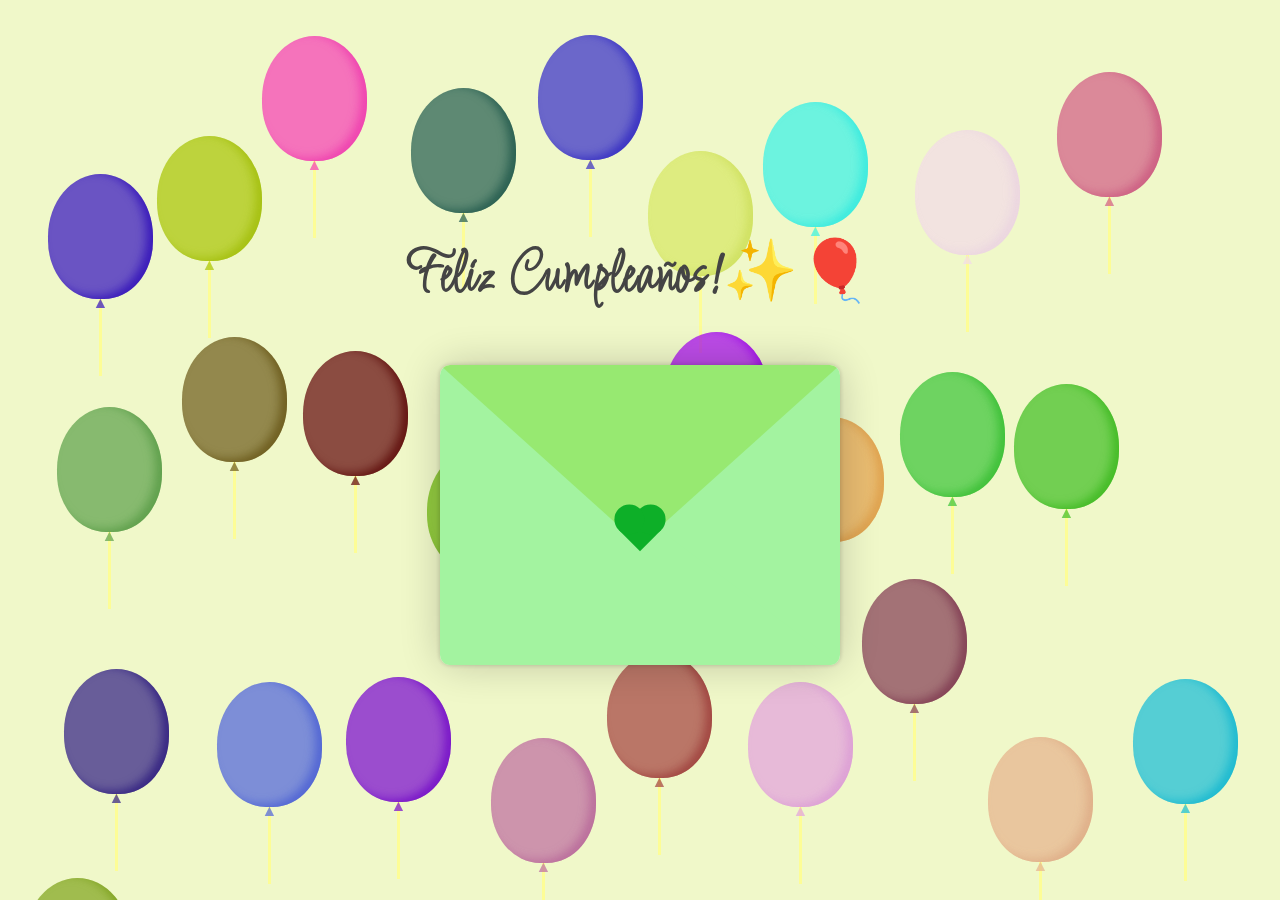
<file: index.html>
<!DOCTYPE html>
<html lang="en">
<head>
    <meta charset="UTF-8">
    <meta name="viewport" content="width=device-width, initial-scale=1.0">
    <!--Google-Fonts-->
    <link rel="preconnect" href="https://fonts.googleapis.com">
    <link rel="preconnect" href="https://fonts.gstatic.com" crossorigin>
    <link href="https://fonts.googleapis.com/css2?family=Emilys+Candy&family=Licorice&display=swap" rel="stylesheet">

    <link rel="stylesheet" href="style.css">
    <title>Carta feliz cumpleaños</title>
</head>
<body>
    <h1>Feliz Cumpleaños!✨<span class="emoji-globo">🎈</span></h1>

    <div class="contenedor">
        <div class="envoltura-sobre">
            <div class="sobre">
                <div class="carta">
                    <div class="contenido">
                        <h3>Feliz pumpleañitos feliz</h3>
                        <br>
                        <p>
                            Feliz Cumple corazón de conchuda ♡. Te lleno de besitos virtuales y espero la pases muy contenta hoy, que te saquen a comer a un lugar lindo y tengas un autfit lindo que ponerte. Besotes en las mejillas y un chupon desubicado en la teta👄
</p>
                        <br>
                        <p>Te queremos mucho: Monos y Yo 🧡</p>
                        <br>
                        <p>Pd: Toca el emoji de globo</p>
                    </div>
                </div>
            </div>
            <div class="corazon"></div>
            <div class="solapa-derecha"></div>
            <div class="solapa-izquierda"></div>
        </div>
    </div>

    <button class="boton-raro"><a href="https://matias.me/nsfw/">Boton sorpresa</a></button>

    <div id="contenedor-globos">
    </div>

    <script src="script.js" type="text/javascript"></script>
</body>
</html>
</file>
<file: style.css>
* {
    margin: 0;
    padding: 0;
    box-sizing: border-box;
}

:root {
    --primario: #fcfbe4;
    --fondo: #f0f8c9; 
    --fondo-sobre: #cbf39e; 
    --solapa-sobre: #97e971; 
    --cuerpo-sobre: #a3f3a0; 
    --sombra: rgba(0, 0, 0, 0.2);
    --texto: #003049; 
    --corazon: #0daf28; 
}

body {
    background: var(--fondo);
    display: flex;
    align-items: center;
    justify-content: center;
    flex-direction: column;
    height: 100vh;
}

h1 {
    font-family: "Licorice", cursive;
    text-align: center;
    font-size: 60px;
    margin-bottom: 50px;
    color: #444;
}

h1 .emoji-globo{
    cursor: pointer;
}

/*Carta General*/
.contenedor {
    width: 400px;
}

.envoltura-sobre {
    position: relative;
    background-color: var(--fondo-sobre);
    box-shadow: 0 0 40px var(--sombra);
    border-radius: 15px;
}

.sobre {
    position: relative;
    width: 400px;
    height: 300px;
}

.sobre::before {
    content: "";
    position: absolute;
    top: 0;
    left: 0;
    right: 0;
    z-index: 4;
    border-top: 180px solid var(--solapa-sobre);
    border-right: 200px solid transparent;
    border-left: 200px solid transparent;
    transform-origin: top;
    transition: all 0.5s ease-in-out 0.7s;
    border-radius: 10px;
}

.solapa-derecha {
    position: absolute;
    top: 0;
    right: 0;
    width: 100%;
    height: 100%;
    clip-path: polygon(100% 0, 0 100%, 100% 100%);
    background-color: var(--cuerpo-sobre);
    border-bottom-right-radius: 10px;
    border-top-right-radius: 10px;
    border-bottom-left-radius: 10px;
}

.solapa-izquierda {
    position: absolute;
    top: 0;
    left: 0;
    width: 100%;
    height: 100%;
    clip-path: polygon(0 0, 0 100%, 100% 100%);
    background-color: var(--cuerpo-sobre);
    border-top-left-radius: 10px;
    border-bottom-left-radius: 10px;
    border-bottom-right-radius: 10px;
}


/*Contenido de la carta*/
.carta {
    position: absolute;
    bottom: 0;
    width: 100%;
    height: 100%;
    background-color: var(--primario);
    text-align: center;
    box-shadow: 0 0 5px var(--sombra);
    padding: 20px;
    border-radius: 10px;
    transition: transform .5s ease-in-out;
}

.contenido {
    font-family: "Gill Sans", Calibri, sans-serif;
    color: var(--texto);
    text-align: left;
    font-size: 12px;
    border: 3px dotted var(--corazon);
    padding: 10px;
    height: 100%;
    line-height: 14px;
    cursor: pointer;
    overflow-Y: scroll;

}

.corazon {
    position: absolute;
    top: 50%;
    left: 50%;
    width: 30px;
    height: 30px;
    background-color: var(--corazon);
    transform: translate(-50%,0) rotate(45deg);
    transition: transform 0.5s ease-in-out 1s;
    z-index: 999;
    cursor: pointer;
}



/*corazon*/
.corazon::before,
.corazon::after {
    content: "";
    position: absolute;
    width: 30px;
    height: 30px;
    background-color: var(--corazon);
    border-radius: 100%;

}

.corazon:before {
    top: -15px;
}

.corazon:after {
    right: 15px;
}

/*Movimiento de la carta*/
.abierto .sobre::before {
    transform: rotateX(180deg);
    z-index: 0;
}

.abierto .corazon {
    transform: rotate(90deg);
    transition-delay: 0.4s;
}

.carta.mostrar-carta {
    transform: translateY(-290px);
    transition: transform .5s ease-in-out;
}

.carta.cerrando-carta {
    transform: translateY(-290px);
    transition: transform .5s ease-in-out;
}

.carta.abierta {
    z-index: 10000;
}

.envoltura-sobre.desactivar-sobre .sobre::before {
    pointer-events: none;
}

/*Globitos*/
#contenedor-globos {
    width: 100%;
    height: 100%;
  padding: 1em;
  box-sizing: border-box;
  display: flex;
  flex-wrap: wrap;
  overflow: hidden;
  position: fixed;
  top: 0;
    left: 0;
  z-index: -5;
  transition: opacity 500ms;
}

.balloon {
  height: 125px;
  width: 105px;
  border-radius: 75% 75% 70% 70%;
  position: relative;
}

.balloon:before {
  content: "";
  height: 75px;
  width: 1px;
  padding: 1px;
  background-color: #FDFD96;
  display: block;
  position: absolute;
  top: 125px;
  left: 0;
  right: 0;
  margin: auto;
}

.balloon:after {
    content: "▲";
    text-align: center;
    display: block;
    position: absolute;
    color: inherit;
    top: 120px;
    left: 0;
    right: 0;
    margin: auto;
}

@keyframes float {
  from {transform: translateY(100vh);
  opacity: 1;}
  to {transform: translateY(-300vh);
  opacity: 0;}
}

/*boton sospresa*/
.boton-raro{
    width: 100px;
    height: 30px;
    background-color: var(--fondo-sobre);
    border: none;
    border-radius: 15px;
    margin: 20px;
    position: absolute;
    bottom: 0;
    left: 10px;
    display: none;
}

.boton-raro a{
    text-decoration: none;
    color: rgb(64, 83, 60);
        font-size: small;
}


/*Vista celular*/
@media screen and (max-width:400px) {
    .contenedor {
        width: 300px;
    }

    .sobre {
        width: 300px;
        height: 250px;
    }

    .sobre::before {
        border-top:150px solid var(--solapa-sobre) ;
        border-right: 150px solid transparent;
        border-left: 150px solid transparent;
    }

}
</file>
